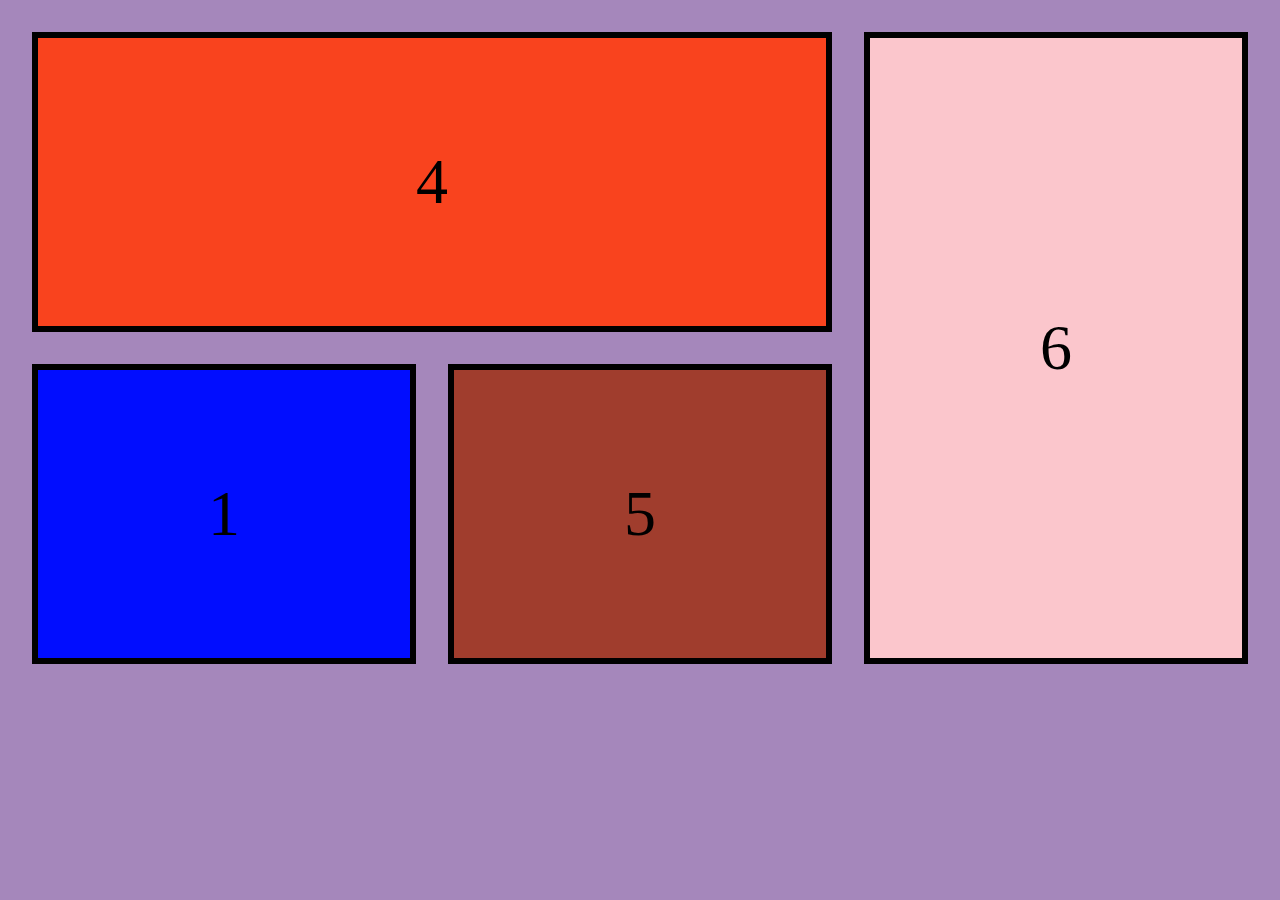
<file: Q10/index.html>
<!DOCTYPE html>
<html lang="en">
<head>
    <meta charset="UTF-8">
    <meta name="viewport" content="width=device-width, initial-scale=1.0">
    <title>Grid Layout</title>
    <style>
        * {
            margin: 0;
            padding: 0;
            box-sizing: border-box;
        }

        body {
            background-color: #a587bb;
            height: 100vh;
            padding: 2em;
        }

        .cont {
            display: grid;
            grid-template-columns: 1fr 1fr 1fr; 
            grid-auto-rows: 300px;
            gap: 2em;
        }
        
        .box {
            border: 6px solid black;
            padding: 10px;
            display: flex;
            align-items: center;
            justify-content: center;
            font-size: 4em;
        }

        .four {background-color: #f9431e; grid-column: 1/3;}

        .six {background-color: #fbc6cc; grid-column: 3; grid-row: 1/3;}

        .one {background-color: #010dff;}

        .five {background-color: #a03d2d;}
    </style>
</head>
<body>
    <div class="cont">
        <div class="box four">4</div>
        <div class="box six">6</div>
        <div class="box one">1</div>
        <div class="box five">5</div>
    </div>
</body>
</html>
</file>
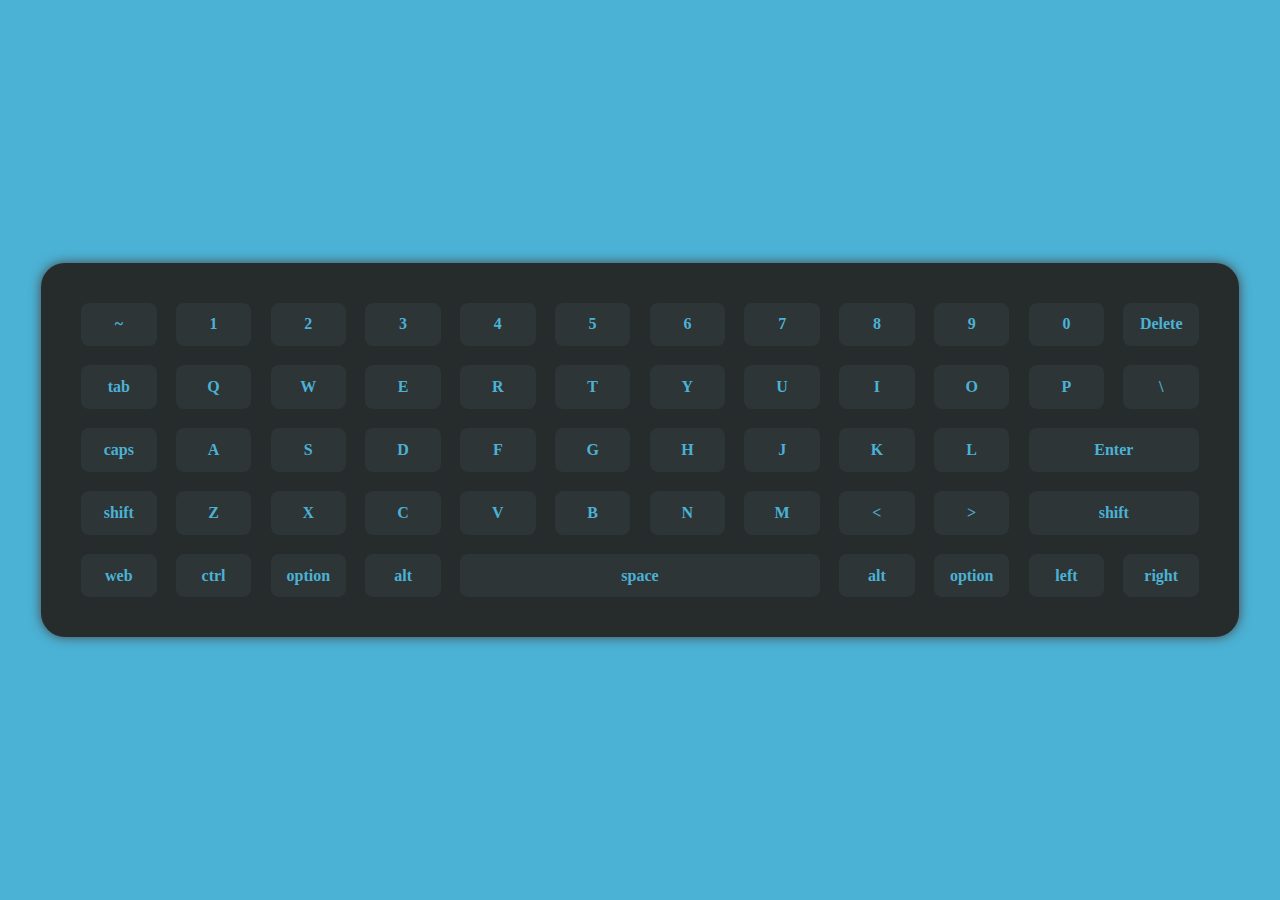
<file: Q7/index.html>
<!DOCTYPE html>
<html lang="en">
<head>
    <meta charset="UTF-8">
    <meta name="viewport" content="width=device-width, initial-scale=1.0">
    <title>Document</title>
    <link rel="stylesheet" href="styles.css">
</head>
<body>
    <div class="container">
        <div class="key">~</div>
        <div class="key">1</div>
        <div class="key">2</div>
        <div class="key">3</div>
        <div class="key">4</div>
        <div class="key">5</div>
        <div class="key">6</div>
        <div class="key">7</div>
        <div class="key">8</div>
        <div class="key">9</div>
        <div class="key">0</div>
        <div class="key">Delete</div>
        <div class="key">tab</div>
        <div class="key">Q</div>
        <div class="key">W</div>
        <div class="key">E</div>
        <div class="key">R</div>
        <div class="key">T</div>
        <div class="key">Y</div>
        <div class="key">U</div>
        <div class="key">I</div>
        <div class="key">O</div>
        <div class="key">P</div>
        <div class="key">\</div>
        <div class="key">caps</div>
        <div class="key">A</div>
        <div class="key">S</div>
        <div class="key">D</div>
        <div class="key">F</div>
        <div class="key">G</div>
        <div class="key">H</div>
        <div class="key">J</div>
        <div class="key">K</div>
        <div class="key">L</div>
        <div class="key" id="enter">Enter</div>
        <div class="key">shift</div>
        <div class="key">Z</div>
        <div class="key">X</div>
        <div class="key">C</div>
        <div class="key">V</div>
        <div class="key">B</div>
        <div class="key">N</div>
        <div class="key">M</div>
        <div class="key"><</div>
        <div class="key">></div>
        <div class="key" id="shift">shift</div>
        <div class="key">web</div>
        <div class="key">ctrl</div>
        <div class="key">option</div>
        <div class="key">alt</div>
        <div class="key" id="space">space</div>
        <div class="key">alt</div>
        <div class="key">option</div>
        <div class="key">left</div>
        <div class="key">right</div>
    </div>
</body>
</html>
</file>
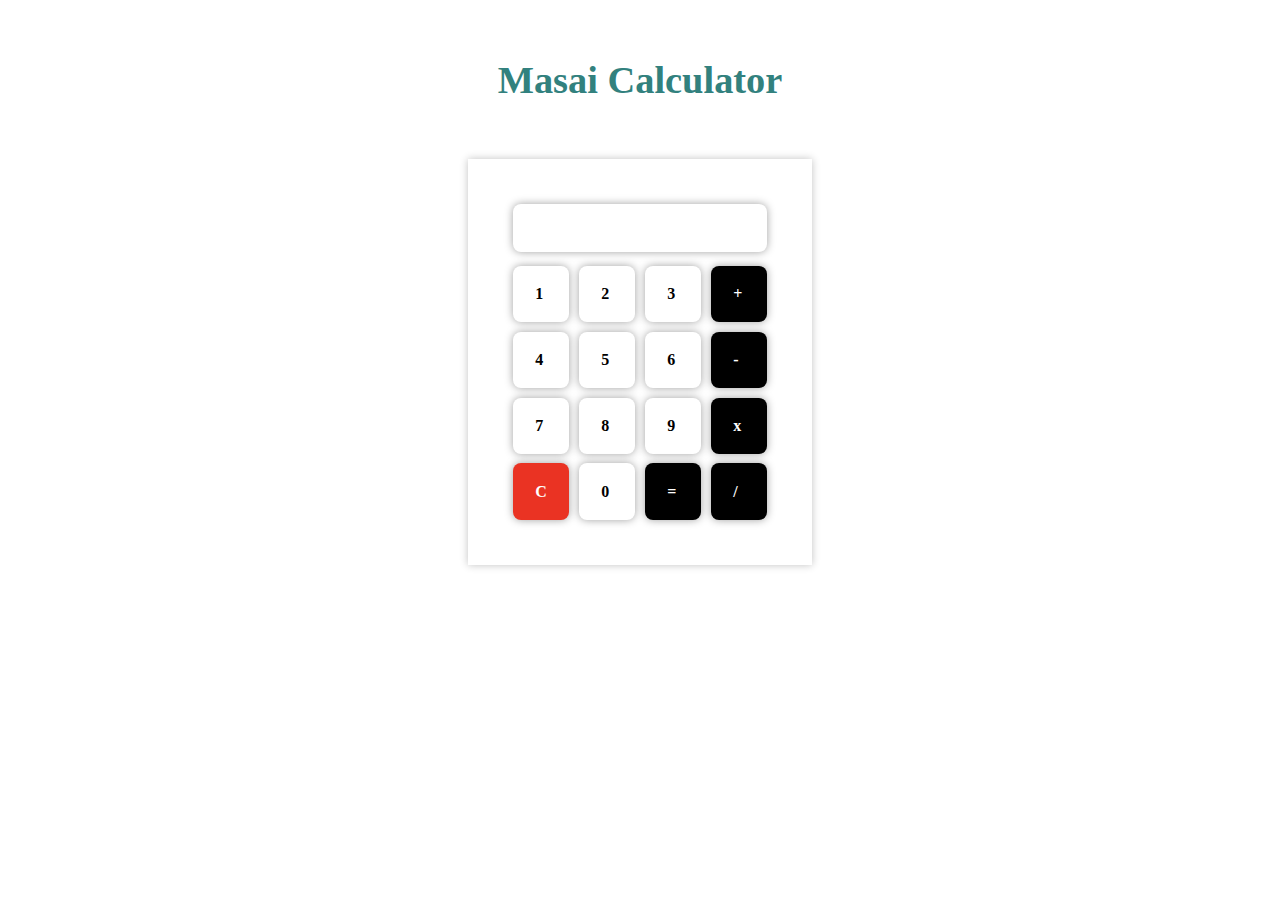
<file: Q8/index.html>
<!DOCTYPE html>
<html lang="en">
<head>
    <meta charset="UTF-8">
    <meta name="viewport" content="width=device-width, initial-scale=1.0">
    <title>Document</title>
    <link rel="stylesheet" href="styles.css">
</head>
<body>
    <h1>Masai Calculator</h1>
    <div class="container">
        <div class="key" id="blank"></div>
        <div class="key">1</div>
        <div class="key">2</div>
        <div class="key">3</div>
        <div class="key black">+</div>
        <div class="key">4</div>
        <div class="key">5</div>
        <div class="key">6</div>
        <div class="key black">-</div>
        <div class="key">7</div>
        <div class="key">8</div>
        <div class="key">9</div>
        <div class="key black">x</div>
        <div class="key" id="red">C</div>
        <div class="key">0</div>
        <div class="key black">=</div>
        <div class="key black">/</div>
    </div>
</body>
</html>
</file>
<file: Q7/styles.css>
* {
    margin: 0;
    padding: 0;
    box-sizing: border-box;
}

body {
    background-color: #4bb2d5;
    height: 100vh;
    display: flex;
    align-items: center;
    justify-content: center;
}

.container {
    padding: 2.5em;
    background-color: #262c2c;
    border-radius: 24px;
    box-shadow: 0 0 12px 0 #454545;
    display: grid;
    grid-template-columns: repeat(12, 1fr);
    gap: 1.2em;
}

.key {
    font-weight: 600;
    color: #4bb2d5;
    background-color: #2d3537;
    padding: .8em 1em;
    border-radius: 8px;
    display: flex;
    align-items: center;
    justify-content: center;
}

#enter {
    grid-column: -3/-1;
}

#shift {
    grid-column: 11/13;
}

#space {
    grid-column: 5/9;
}
</file>
<file: Q8/styles.css>
* {
    margin: 0;
    padding: 0;
    box-sizing: border-box;
}

body {
    display: flex;
    flex-direction: column;
    justify-content: center;
    align-items: center;
}

h1 {
    font-size: 2.4em;
    color: #32817e;
    margin: 1.5em 0;
}

.container {
    display: grid;
    grid-template-columns: repeat(4, 1fr);
    gap: .6em;
    padding: 2.8em;
    box-shadow: 0 0 .5em 0 #c2c2c2;
}

.key {
    padding: 1.2em 1.4em;
    font-weight: 900;
    border-radius: 8px;
    box-shadow: 0 0 .5em #a0a0a0;
}

.black {
    color: #fff;
    background-color: #000;
}

#red {
    color: #fff;
    background-color: #ea3323;
}

#blank {
    padding: 1.5em;
    margin-bottom: 4px;
    grid-column: 1/5;
}
</file>
